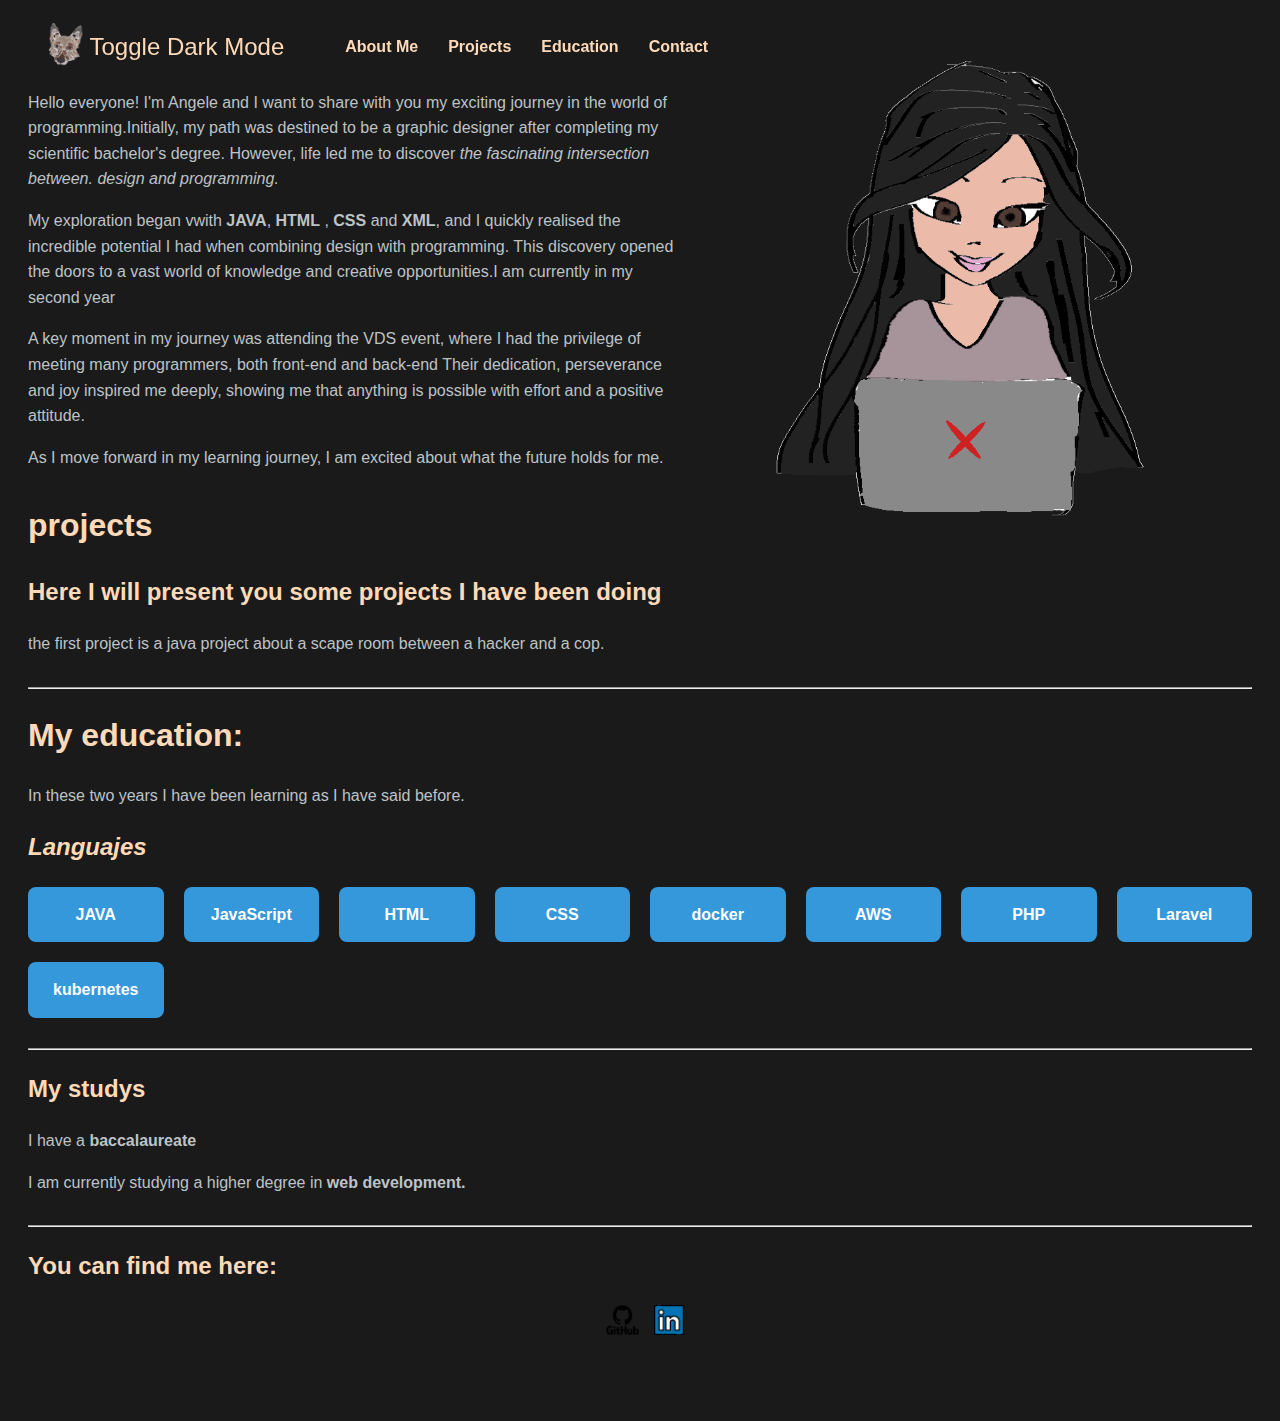
<file: index.html>
<!-- <!DOCTYPE html>
<html lang="en-es">

<head>
    <meta charset="UTF-8">
    <meta name="viewport" content="width=device-width, initial-scale=1.0">
    <meta name="description" content="My portfolio description for SEO">
    <link rel="icon" type="image/png" href="./img/tomito3.png" />
    <title>Porfolio</title>
    <link rel="stylesheet" href="styles.css">
</head>

<body>
    <h1>work in progress</h1>
    <section class="aboutme">
        <img src="./img/tomito3.png">
        <h1>Angele</h1> -->

<!-- Hemos puesto menos p para que se vea mejor -->

<!-- <p>Hello everyone! I'm Angele and I want to share with you my exciting
            journey in the world of programming.Initially, my path was destined to
            be a graphic designer after completing my scientific bachelor's degree.
            However, life led me to discover <i>the fascinating intersection between.
                design and programming.</i></p>

        <p>My exploration began vwith <strong>JAVA</strong>, <strong>HTML</strong>
            , <strong>CSS</strong> and <strong>XML</strong>, and I quickly
            realised the incredible potential I had when combining design with
            programming. This discovery opened the doors to a vast world
            of knowledge and creative opportunities.I am currently in my second year</p>

        <p>A key moment in my journey was attending the VDS event, where I had
            the privilege of meeting many programmers, both front-end and back-end
            Their dedication, perseverance and joy inspired me deeply,
            showing me that anything is possible with effort and a positive attitude.</p>


        <p>As I move forward in my learning journey, I am excited about what the
            future holds for me. </p>


    </section>

    <nav>
        <section id="projects">
            <a href="#projects">Projects</a>
        </section>

        <section id="Education">
            <a href="#Education">Education</a>
        </section>

    </nav>

    <section>
        <div href="#projects">
            <h1>projects</h1>
            <h2>Here I will present you some projects I have been doing </h2>

            <section>
                <p>the first project is a java project about a scape room
                    between a hacker and a cop.</p>
            </section>

        </div>
    </section href="#Education">
    <h1>My education:</h1>

    <section>
        <p>In these two years I have been learning as I have said
            before.</p>
        <h2><em>Languajes</em></h2>
        <ul>
            <strong>
                <li>JAVA</li>
            </strong>
            <strong>
                <li>JavaScript</li>
            </strong>
            <strong>
                <li>HTML</li>
            </strong>
            <strong>
                <li>CSS</li>
            </strong>
            <strong>
                <li>docker</li>
            </strong>
            <strong>
                <li>AWS</li>
            </strong>
            <strong>
                <li>PHP</li>
            </strong>
            <strong>
                <li>Laravel</li>
            </strong>
            <strong>
                <li>kubernetes</li>
            </strong>
        </ul>


    </section>

    <article>
        <h2>My studys</h2>
        <p> I have a <strong>baccalaureate</strong></p>

        <p> I am currently studying a higher degree in <strong>web development.</strong></p>
    </article>



    <footer>
        <h2>You can find me here:</h2>
        <section id="contact">
            <a href="https://github.com/angelegar" target="_blank"></a>
                <img src="./img/GitHub-logo.png" height="30px" />


                <a href="https://www.linkedin.com/in/angelegar/" target="_blank"><img src="./img/linkedin.png"
                        width="30px" /></a>
        </section>
    </footer>




</body>

</html> -->


<!DOCTYPE html>
<html lang="en">

<head>
    <meta charset="UTF-8">
    <meta name="viewport" content="width=device-width, initial-scale=1.0">
    <link rel="icon" type="image/png" href="./img/tomito3.png" />
    <link rel="stylesheet" href="styles.css">
    <title>Tu Portafolio</title>
</head>

<body class="dark-mode">
    <section class="container">
    <header>
        <div class="logo">
            <img src="./img/tomito3.png" alt="imagen hecho por Angele" title="do it for Angele" height="50px">
            <button class="dark-mode-toggle">Toggle Dark Mode</button>

            
        </div>
        <nav>
            <ul>
                <li><a href="#about">About Me</a></li>
                <li><a href="#projects">Projects</a></li>
                <li><a href="#education">Education</a></li>
                <li><a href="#contact">Contact</a></li>
            </ul>
        </nav>
    </header>
</section>

    <main class="grid-container">
        <section class="design">
            <!-- Contenido para poner una foto con poco texto -->
            <img src="./img/ANGELE_DIBUJO322.png" alt="imagen hecho por Angele" title="do it for Angele" height="50%">
                
        </section><br>
        <section id="about">
            <!-- Contenido de la sección "About Me" -->
            
            <p>Hello everyone! I'm Angele and I want to share with you my exciting
                journey in the world of programming.Initially, my path was destined to
                be a graphic designer after completing my scientific bachelor's degree.
                However, life led me to discover <i>the fascinating intersection between.
                    design and programming.</i></p>

            <p>My exploration began vwith <strong>JAVA</strong>, <strong>HTML</strong>
                , <strong>CSS</strong> and <strong>XML</strong>, and I quickly
                realised the incredible potential I had when combining design with
                programming. This discovery opened the doors to a vast world
                of knowledge and creative opportunities.I am currently in my second year</p>

            <p>A key moment in my journey was attending the VDS event, where I had
                the privilege of meeting many programmers, both front-end and back-end
                Their dedication, perseverance and joy inspired me deeply,
                showing me that anything is possible with effort and a positive attitude.</p>


            <p>As I move forward in my learning journey, I am excited about what the
                future holds for me. </p>
        </section>
       

        <section id="projects">
            <!-- Contenido de la sección "Projects" -->
            <h1>projects</h1>
            <h2>Here I will present you some projects I have been doing </h2>

            <section>
                <p>the first project is a java project about a scape room
                    between a hacker and a cop.</p>
            </section>
        </section>
        <hr>
        <section id="education">
            <!-- Contenido de la sección "Education" -->
            <h1>My education:</h1>

            <section>
                <p>In these two years I have been learning as I have said
                    before.</p>
                <h2><em>Languajes</em></h2>
                <ul>
                    <strong>
                        <li>JAVA</li>
                    </strong>
                    <strong>
                        <li>JavaScript</li>
                    </strong>
                    <strong>
                        <li>HTML</li>
                    </strong>
                    <strong>
                        <li>CSS</li>
                    </strong>
                    <strong>
                        <li>docker</li>
                    </strong>
                    <strong>
                        <li>AWS</li>
                    </strong>
                    <strong>
                        <li>PHP</li>
                    </strong>
                    <strong>
                        <li>Laravel</li>
                    </strong>
                    <strong>
                        <li>kubernetes</li>
                    </strong>
                </ul>

            </section>
            <hr>
            <section id="studys">
                <h2>My studys</h2>
                <p> I have a <strong>baccalaureate</strong></p>

                <p> I am currently studying a higher degree in <strong>web development.</strong></p>

            </section>
            <hr>
            <footer class="contact">
                <!-- Contenido del footer "Contact" -->
                <h2>You can find me here:</h2>
                <section id="contact">
                    <a href="https://github.com/angelegar" target="_blank"></a>
                    <img src="./img/GitHub-logo.png" height="30px" />


                    <a href="https://www.linkedin.com/in/angelegar/" target="_blank"><img src="./img/linkedin.png"
                            width="30px" /></a>
            </footer>
    </main>

    <script>
        document.addEventListener('DOMContentLoaded', function () {
            const darkModeToggle = document.querySelector('.dark-mode-toggle');
    
            if (darkModeToggle) {
                darkModeToggle.addEventListener('click', function () {
                    document.body.classList.toggle('dark-mode');
                });
            }
        });
    </script>
</body>

</html>

<!-- <!DOCTYPE html>
<html lang="en">
<head>
    <meta charset="UTF-8">
    <meta name="viewport" content="width=device-width, initial-scale=1.0">
    <link rel="stylesheet" href="styles.css">
    <title>Document</title>
</head>
<body >
    <article class="dark-mode">
    <section class="container">
        
        <header>header
            <button class="dark-mode-toggle">Toggle Dark Mode</button>


        </header>
        <aside>aside</aside>
        <main>main</main>
        <footer>footer</footer>


    </section>
</article>
    <script>
        document.addEventListener('DOMContentLoaded', function () {
            const darkModeToggle = document.querySelector('.dark-mode-toggle');
    
            if (darkModeToggle) {
                darkModeToggle.addEventListener('click', function () {
                    document.body.classList.toggle('dark-mode');
                });
            }
        });
    </script>
</body>
</html> -->
</file>
<file: styles.css>
body {
    font-family: 'Arial', sans-serif;
    line-height: 1.6;
    
    transition: background-color 0.3s ease, color 0.3s ease; /* Transition for background and text color */
    padding: 20px;
}

/* Dark mode styles */
body.dark-mode {
    background-color: #1a1a1a;
    color: #fff;
}

.container {
    max-width: 1200px;
    margin: 0 auto;
    padding: 0 20px;
}

header {
    display: flex;
    justify-content: space-between;
    align-items: center;
    position: fixed;
    top: 2%;
}

.logo {
    display: flex;
    align-items: center;
    font-size: 1.5em;
    color: #333;
}

nav ul {
    list-style: none;
    display: flex;
}

nav a {
    text-decoration: none;
    color: #333;
    margin: 0 15px;
    font-weight: bold;
    transition: color 0.3s ease; /* Transition for navigation link color */
}

nav a:hover {
    color: #3498db; /* Change color on hover */
}

main {
    padding: 20px 0;
}

.design {
    max-width: 65ch;
    float: right;
}

.design img {
    max-width: 100%;
    height: auto;
    object-fit: cover; 
    
}

.design p {
    margin-top: 20px;
   
}
section {
    margin-bottom: 30px;
}

h1, h2, h3 {
    color: #3498db; 
}




body.dark-mode h1, body.dark-mode h2, body.dark-mode h3 {
    color: peachpuff; 
}


body.dark-mode nav a {
    color: peachpuff; 
}


body.dark-mode p {
    color: #bdc3c7; 
}


.dark-mode-toggle {
    background: none;
    border: none;
    cursor: pointer;
    font-size: 1em;
    color: peachpuff;
    transition: color 0.3s ease;
}

.dark-mode-toggle:hover {
    color: powderblue; 
}




#education section ul {
    list-style: none;
    padding: 0;
    display: grid;
    grid-template-columns: repeat(auto-fill, minmax(120px, 1fr));
    gap: 20px;
}

#education section ul li {
    background-color: #3498db;
    color: #fff;
    padding: 15px;
    border-radius: 8px;
    text-align: center;
    font-weight: bold;
    font-size: 16px;
    transition: background-color 0.3s ease, color 0.3s ease;
}

#education section ul li:hover {
    background-color: #2980b9; 
}




/* FIXME: 
falta hacer lo del movil */

@media (max-with: 50ch){


    body{
        margin:auto 1em;
        
    }
   

} 


























#contact {
    text-align: center;
}
</file>
